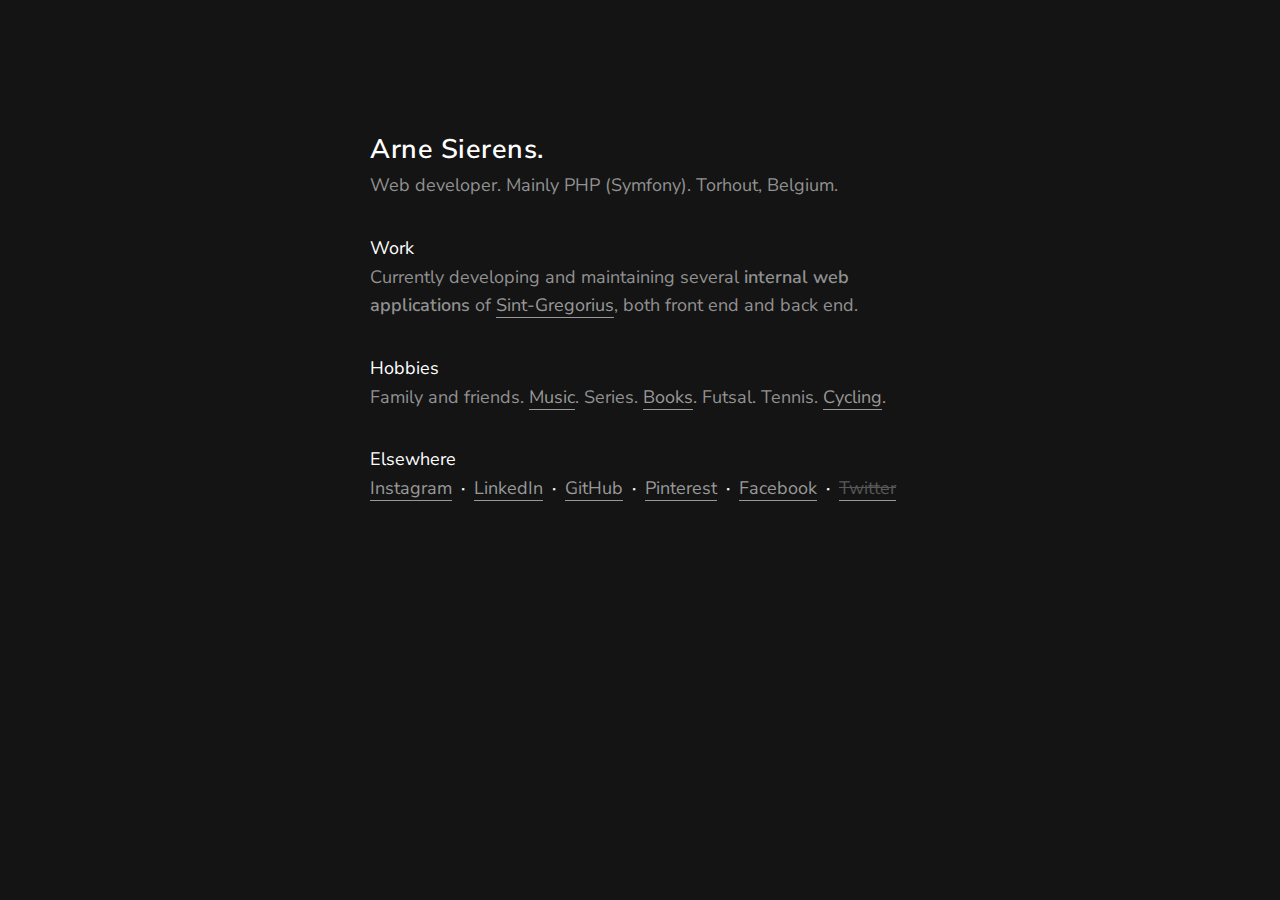
<file: index.html>
<!DOCTYPE html>
<html lang="en">
<head>
  <meta charset="UTF-8">
  <meta name="viewport" content="width=device-width, initial-scale=1">
  <meta name="description" content="Arne Sierens. Web developer. Torhout, Belgium.">

  <title>Arne Sierens. Web developer.</title>

  <link href="https://fonts.googleapis.com/css?family=Nunito+Sans:400,600" rel="stylesheet">
  <link rel="stylesheet" href="/as.css">
</head>

<body>
  <div class="wrapper">
    <header>
      <h1>
        <a href="/" class="h-link">
          Arne Sierens.
        </a>
      </h1>

      <p>Web developer. Mainly PHP (Symfony). Torhout, Belgium.</p>
    </header>

    <section>
      <h2>Work</h2>

      <p>
        Currently developing and maintaining several
        <strong>internal web applications</strong>
        of <a href="https://sintgregorius.be">Sint-Gregorius</a>,
        both front end and back end.
      </p>
    </section>

    <section>
      <h2>Hobbies</h2>

      <ul class="hobbies">
        <li>Family and friends.</li>
        <li>
          <a href="https://www.last.fm/user/arnesierens" title="View my music stats." rel="me">Music</a>.
        </li>
        <li>Series.</li>
        <li>
          <a href="https://www.goodreads.com/arnesierens" title="View the books I've read." rel="me">Books</a>.
        </li>
        <li>Futsal.</li>
        <li>Tennis.</li>
        <li>
          <a href="https://www.strava.com/athletes/arnesierens" title="View my cycling stats." rel="me">Cycling</a>.
        <li>
      </ul>
    </section>

    <section>
      <h2>Elsewhere</h2>

      <ul>
        <li class="social-item">
          <a href="https://instagram.com/arnesierens" rel="me">Instagram</a>
        </li>
        <li class="social-item">
          <a href="https://www.linkedin.com/in/arnesierens/" rel="me">LinkedIn</a>
        </li>
        <li class="social-item">
          <a href="https://github.com/arnesierens" rel="me">GitHub</a>
        </li>
        <li class="social-item">
          <a href="https://www.pinterest.com/sierensarne/" rel="me">Pinterest</a>
        </li>
        <li class="social-item">
          <a href="https://www.facebook.com/sierensarne" rel="me">Facebook</a>
        </li>
        <li class="social-item">
          <a href="https://twitter.com/arnesierens" rel="me">
            <del>Twitter</del>
          </a>
        </li>
      </ul>
    </section>
  </div>
</body>
</html>
</file>
<file: as.css>
@charset "utf-8";

/* Simple reset */

html, body, p, ul, li, div, span, h1, h2 {
  margin: 0;
  padding: 0;
  font-size: 100%;
  font: inherit;
}

html {
  font-family: 'Nunito Sans', Arial, Helvetica, sans-serif;
  font-weight: 400;
  font-size: 1em;
  color: #919191;
  background-color: #141414;
  box-sizing: border-box;

  /* Only for mobile devices */
  -webkit-text-size-adjust: 100%;
     -moz-text-size-adjust: 100%;
      -ms-text-size-adjust: 100%;
          text-size-adjust: 100%;
}

*, *:before, *:after {
  box-sizing: inherit;
}

body {
  line-height: 1.6;
}

a {
  color: #999;
  font-weight: 400;
  text-decoration: none;
  cursor: pointer;
  border-bottom: 1px solid #999;
}

a:hover, a:active {
  color: #fff;
  border-bottom-color: #fff;
  border-bottom-width: 2px;
}

strong {
  font-weight: 600;
}

h1 {
  font-size: 1.5em;
  font-weight: 600;
  margin-top: .625em;
  letter-spacing: 0.02em;
}

h2 {
  margin-top: 1.875em;
  color: #fff;
  font-weight: 400;
}

p, section {
  margin-bottom: 1.25em;
}

ul {
  list-style: none;
}

del {
  text-decoration: line-through;
  opacity: .5;
}

::-moz-selection {
  color: #141414;
  background-color: rgba(255, 255, 255, .99);
}

::selection {
  color: #141414;
  background-color: rgba(255, 255, 255, .99);
}

.wrapper {
  margin: 2.5rem 1.25rem;
  max-width: 30rem; /* 480px (50 - 75 characters) */
}


/* Header */

.h-link {
  font-weight: 600;
  color: #fff;
  border: 0;
}

.h-link:hover, .h-link:active {
  border: 0;
}


/* Hobbies */

.hobbies > li {
  display: inline-block;
}


/* Elsewhere */

.social-item {
  display: inline-block;
}

.social-item + .social-item::before {
  content: '\00b7';
  color: #fff;
  padding: 0 4px;
  font-weight: 600;
}


/* Media query */

@media (min-width: 36.25rem) { /* 580 / 16 */

  html {
    font-size: 1.125em; /* 18 / 16 */
  }

  .wrapper {
    margin: 10% auto;
  }
}
</file>
